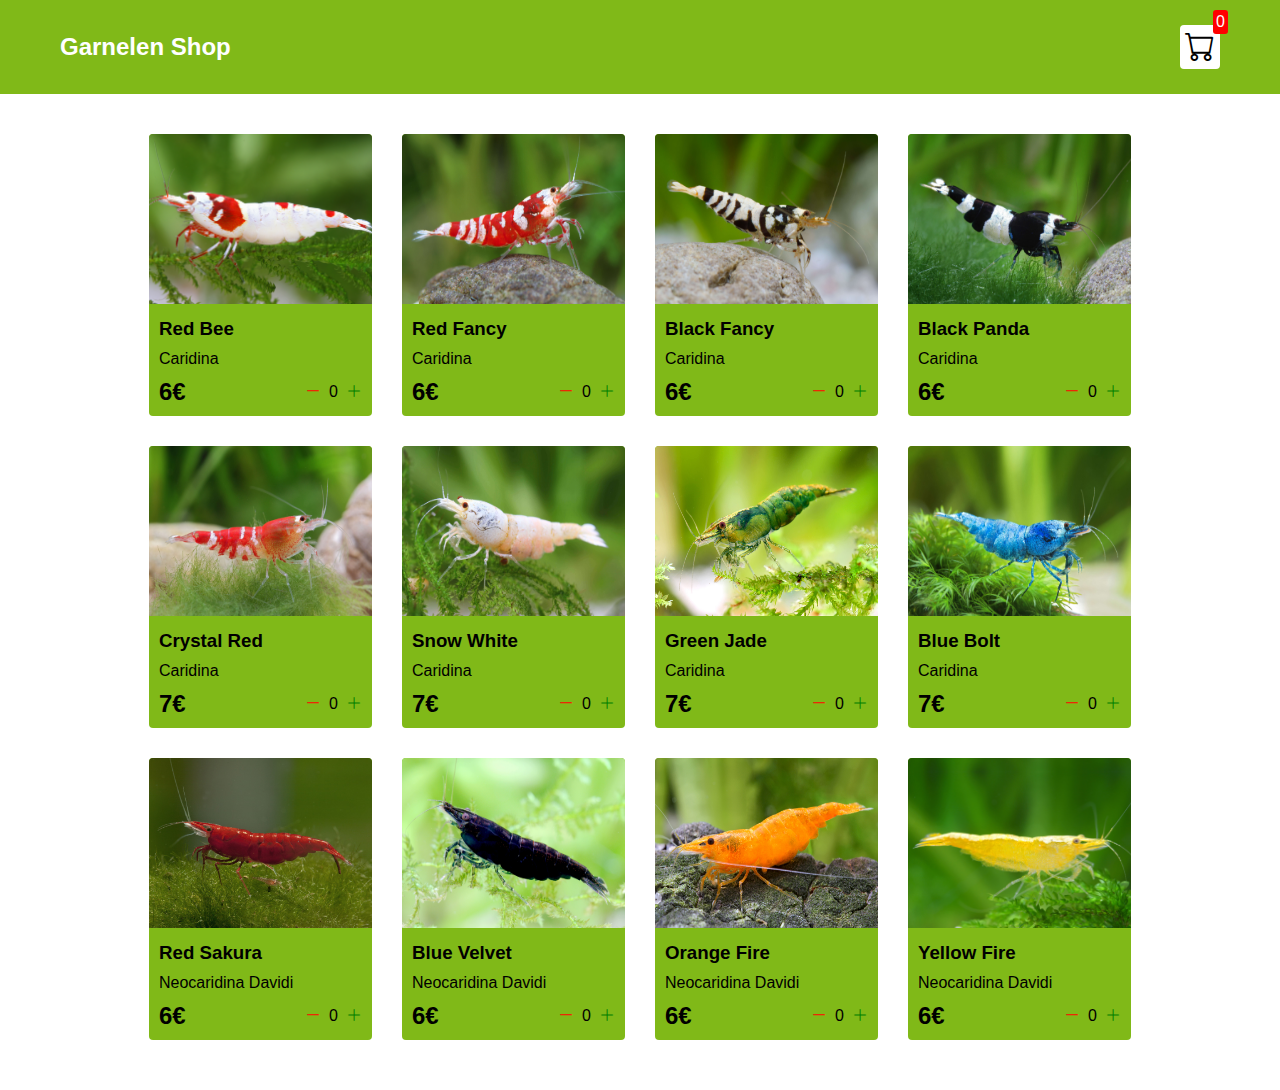
<file: index.html>
<!DOCTYPE html>
<html lang="en">

<head>
    <meta charset="UTF-8">
    <meta http-equiv="X-UA-Compatible" content="IE=edge">
    <meta name="viewport" content="width=device-width, initial-scale=1.0">
    <link rel="stylesheet" href="https://cdn.jsdelivr.net/npm/bootstrap-icons@1.10.3/font/bootstrap-icons.css">
    <link rel="stylesheet" href="src/style.css">
    <script src="src/Data.js" defer></script>
    <script src="src/main.js" defer></script>
    <title> Garnelen Shop </title>
</head>

<body>
    <nav class="navbar">
        <a href="index.html">
            <h2>Garnelen Shop</h2>
        </a>
        <a href="cart.html">
            <div class="cart">
                <i class="bi bi-cart"></i>
                <div id="cartAmount" class="cart-amount">
                    0</div>
            </div>
        </a>
    </nav>
    <div class="shop" id="shop">
    </div>
</body>

</html>
</file>
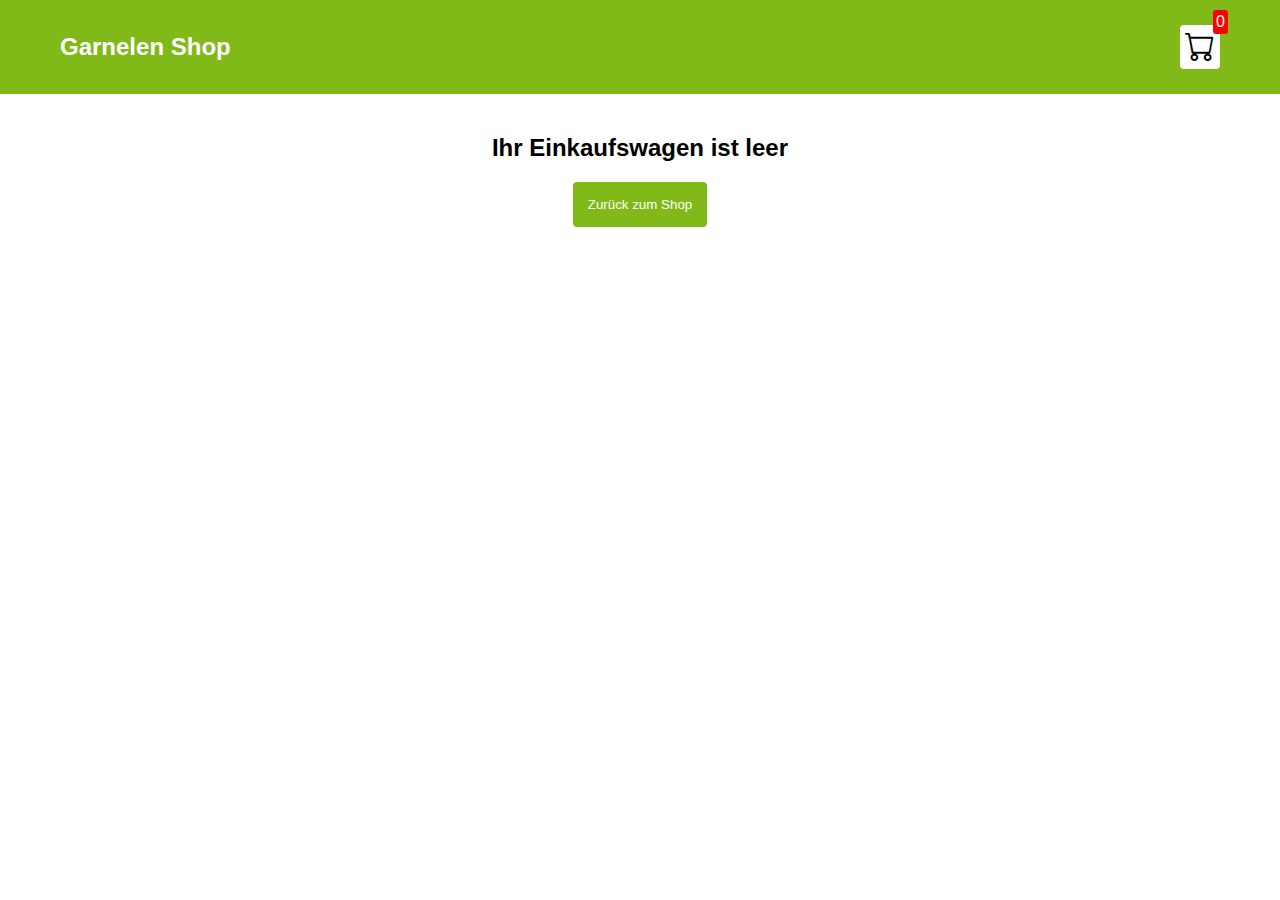
<file: cart.html>
<!DOCTYPE html>
<html lang="en">
<head>
    <meta charset="UTF-8">
    <meta http-equiv="X-UA-Compatible" content="IE=edge">
    <meta name="viewport" content="width=device-width, initial-scale=1.0">
    <script src="src/Data.js" defer></script>
    <script src="src/cart.js" defer></script>
    <link rel="stylesheet" href="https://cdn.jsdelivr.net/npm/bootstrap-icons@1.10.3/font/bootstrap-icons.css">
    <link rel="stylesheet" href="src/style.css">
    <title> Garnelen Shop </title>
</head>
<body>
    <nav class="navbar">
        <a href="index.html">
            <h2>Garnelen Shop</h2>
        </a>
        <a href="cart.html">
            <div class="cart">
                <i class="bi bi-cart"></i>
                <div id="cartAmount" class="cart-amount">
                    0</div>
            </div>
        </a>
    </nav>

    <div id="label" class="text-center"></div>
    
    <div class="shopping-cart" id="shopping-cart"></div>
</body>
</html>
</file>
<file: src/style.css>
/**
* ! Default styles are here
**/

* {
    margin: 0;
    padding: 0;
    box-sizing: border-box;
}

body {
    font-family: sans-serif;
}

i {
    cursor: pointer;
}

a {
    text-decoration: none;
    color: white;
}


/**
* ! Navbar styles are here
**/

.navbar {
    display: flex;
    justify-content: space-between;
    align-items: center;
    background-color: #80b918;
    padding: 25px 60px;
    margin-bottom: 40px;
}

.cart {
    position: relative;
    background-color: #fff;
    padding: 5px;
    font-size: 30px;
    border-radius: 4px;
    color: black;
}

.cart-amount {
    position:absolute;
    top: -15px;
    right: -8px;
    font-size: 16px;
    color: #fff;
    background-color: red;
    padding: 3px;
    border-radius: 3px;
}


/**
* ! Shop items styles are here
**/

.shop {
    display: grid;
    grid-template-columns: repeat(4, 223px);
    gap: 30px;
    justify-content: center;
    margin-bottom: 50px;
}

@media (max-width: 1000px) {
.shop { 
    grid-template-columns: repeat(2, 223px);
}
}

@media (max-width: 500px) {
    .shop {
        grid-template-columns: repeat(1, 223px);
    }
}

.item {
    border-radius: 4px;
    background-color: #80b918;
}

.item img {
    width: 100%;
    border-radius: 4px 4px 0 0;
}

.details {
    display: flex;
    flex-direction: column;
    padding: 10px;
    gap: 10px;
}

.price-quantity {
    display: flex;
    justify-content: space-between;
    align-items: center;
}

.buttons {
    display: flex;
    gap: 8px;
    align-items: center;   
}

.bi-dash-lg {
    color: red;
}

.bi-plus-lg  {
    color: green;
}

/**
* ! style rules for label and some buttons
**/

.text-center {
    text-align: center;
    margin-bottom: 20px;
}

.homeBtn,
.checkout,
.removeAll
{
    background-color: #80b918;
    border: none;
    border-radius: 4px;
    padding: 15px;
    cursor: pointer;
    margin-top: 20px;
    color: white;
}



.removeAll {
    background-color: red;
}

.bi-x-lg {
    color: red;
    font-weight: bold;
}

/**
* ! style rules for shopping cart
**/

.shopping-cart {
    display: grid;
    grid-template-columns: repeat(1, 320px);
    justify-content: center;
    gap: 15px;
    margin-bottom: 30px;
}

/**
* ! style rules for cart-item
**/

.cart-item {
    background-color: #80b918;
    border-radius: 4px;
    display: flex;
}

.cart-item img {
    border-radius: 4px 0 0 4px;
}

.title-price-x {
    width: 195px;
    display: flex;
    align-items: center;
    justify-content: space-between;
}

.title-price {
    display: flex;
    gap: 10px;
    align-items: center;
}

.cart-item-price {
    background-color: black;
    color: white;
    padding: 3px 6px;
    border-radius: 4px;
}
</file>
